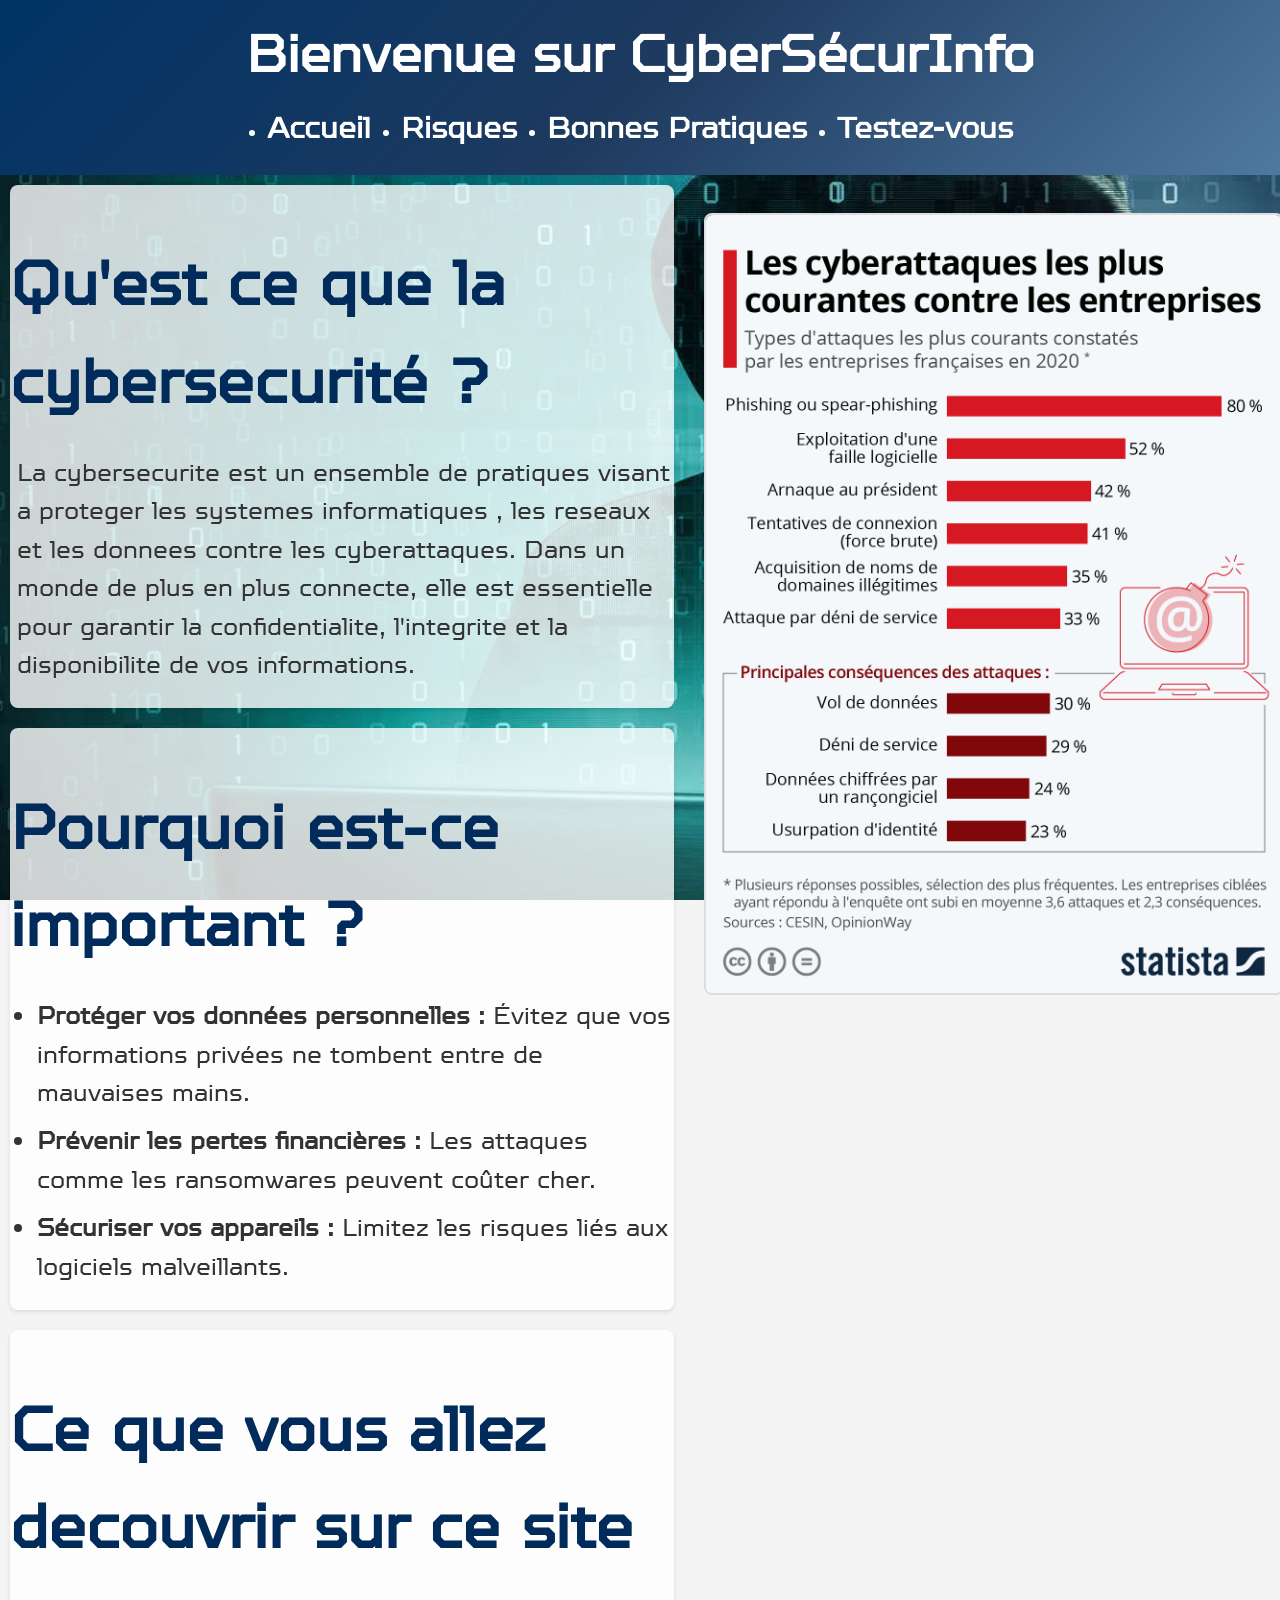
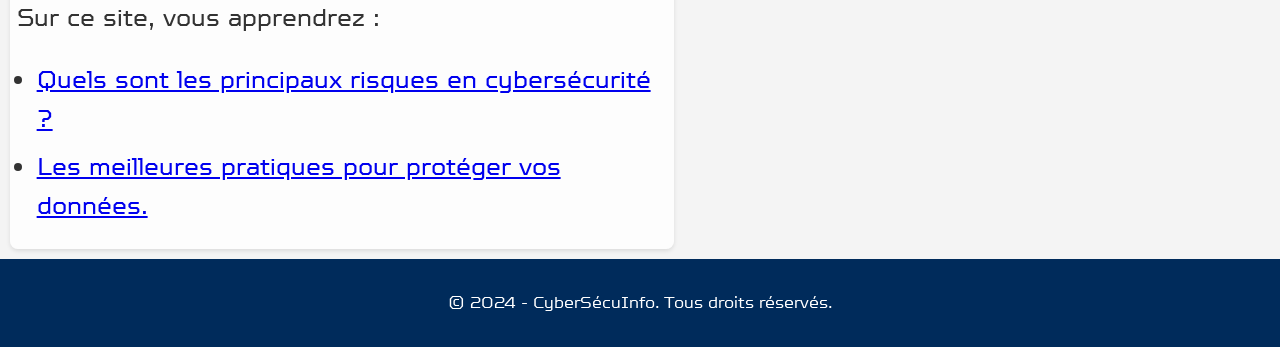
<file: index.html>
<!DOCTYPE html>
<html lang="fr">
<head>
    <meta charset="UTF-8">
    <meta name="viewport" content="width=device-width, initial-scale=1.0">
    <title>Cybersécurité - Protégez-vous</title>
    <link rel="stylesheet" href="styleindex.css">
</head>
<body>
    <header>
        <h1>Bienvenue sur CyberSécurInfo</h1>
        <nav>
            <ul>
                <li><a href="index.html">Accueil</a></li>
                <li><a href="risques.html">Risques</a></li>
                <li><a href="bonnes-pratiques.html">Bonnes Pratiques</a></li>
                <li><a href="test.html">Testez-vous</a></li>
            </ul>
        </nav>
    </header>
    
    <main>
        <section id="intro">
            <div class="content">
                <div class="text">
                    <h2>Qu'est ce que la cybersecurité ?</h2>
                    <p class="texte">La cybersecurite est un ensemble de pratiques visant a proteger les systemes informatiques , les reseaux et les donnees contre les cyberattaques. Dans un monde de plus en plus connecte, elle est essentielle pour garantir la confidentialite, l'integrite et la disponibilite de vos informations.</p>
                </div>
                <div class="text">
                    <h2>Pourquoi est-ce important ?</h2>
                    <div class="texte">
                        <ul>
                            <li><strong>Protéger vos données personnelles :</strong> Évitez que vos informations privées ne tombent entre de mauvaises mains.</li>
                            <li><strong>Prévenir les pertes financières :</strong> Les attaques comme les ransomwares peuvent coûter cher.</li>
                            <li><strong>Sécuriser vos appareils :</strong> Limitez les risques liés aux logiciels malveillants.</li>
                        </ul>
                    </div>
                    </div>
                    <div class="text">
                        <h2>Ce que vous allez decouvrir sur ce site</h2>
                        <div class="texte">
                            <p>Sur ce site, vous apprendrez :</p>
                            <ul>
                                <li><a href="risques.html">Quels sont les principaux risques en cybersécurité ?</a></li>
                                <li><a href="bonnes-pratiques.html">Les meilleures pratiques pour protéger vos données.</a></li>
                            </ul>
                        </div>
                    </div>
                </div>
            </div>
            <div class="image">
                <img src="./Image/graphique.jpeg" alt="Graphique sur les risques et pratiques en cybersécurité">
            </div>
        </section>
    </main>

    <footer>
        <p>&copy; 2024 - CyberSécuInfo. Tous droits réservés.</p>
    </footer>
</body>
</html>
</file>
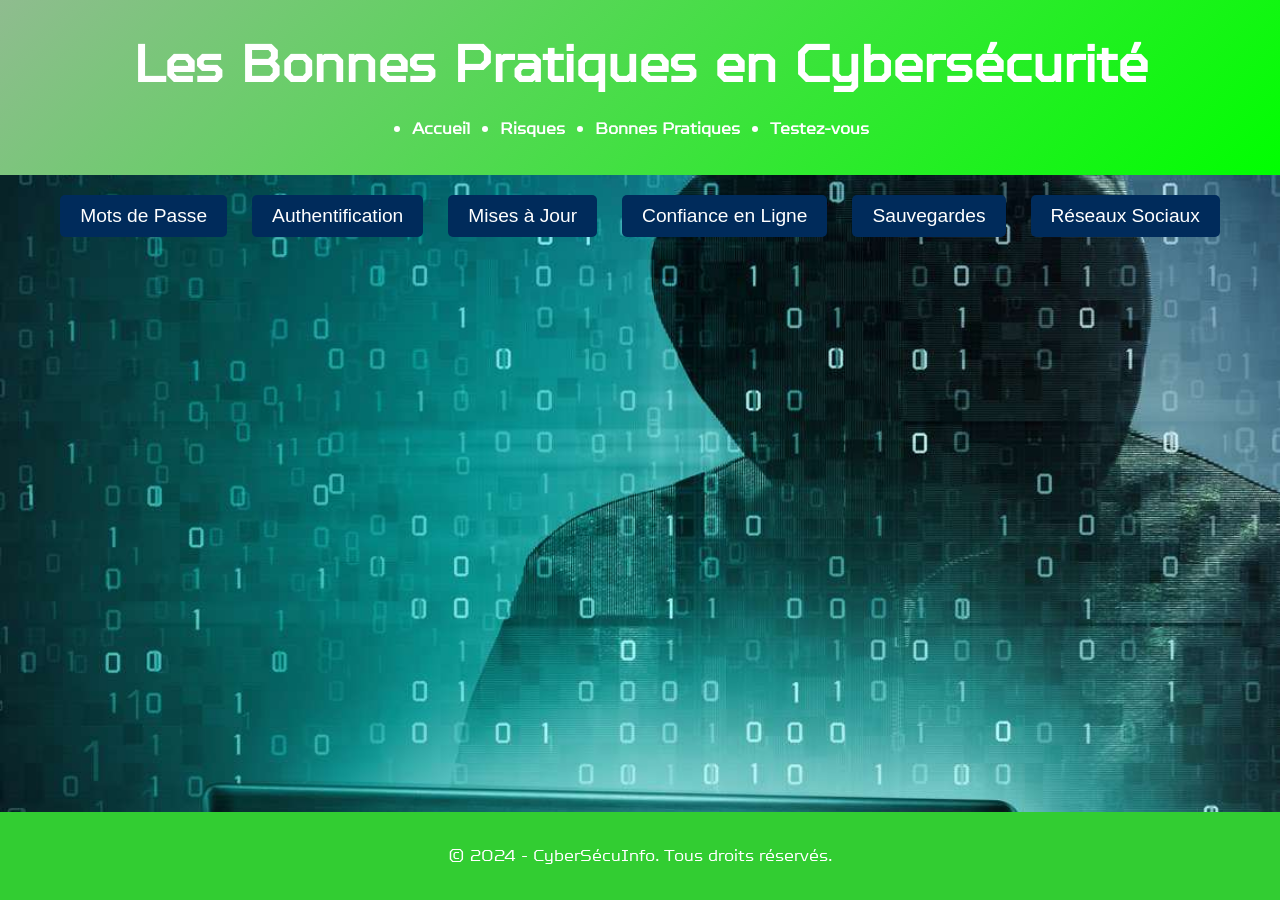
<file: bonnes-pratiques.html>
<!DOCTYPE html>
<html lang="fr">
<head>
    <meta charset="UTF-8">
    <meta name="viewport" content="width=device-width, initial-scale=1.0">
    <title>Bonnes Pratiques en Cybersécurité</title>
    <link rel="stylesheet" href="stylebonnepratique.css">

</head>
<body>
    <header>
        <h1>Les Bonnes Pratiques en Cybersécurité</h1>
        <nav>
            <ul>
                <li><a href="index.html">Accueil</a></li>
                <li><a href="risques.html">Risques</a></li>
                <li><a href="bonnes-pratiques.html">Bonnes Pratiques</a></li>
                <li><a href="test.html">Testez-vous</a></li>
            </ul>
        </nav>
    </header>
    <main>
        <div class="buttons">
            <button data-section="mots-de-passe">Mots de Passe</button>
            <button data-section="authentification">Authentification</button>
            <button data-section="mises-a-jour">Mises à Jour</button>
            <button data-section="confiance">Confiance en Ligne</button>
            <button data-section="backups">Sauvegardes</button>
            <button data-section="reseaux-sociaux">Réseaux Sociaux</button>
        </div> 
        <section class="content" id="mots-de-passe">
            <div class="text">
                <h2>1. Utilisez des mots de passe forts et uniques</h2>
                <p>Les mots de passe sont la première ligne de défense contre les cyberattaques. Un mot de passe fort combine des lettres majuscules et minuscules, des chiffres et des symboles.</p>
                <h3>Conseils pratiques :</h3>
                <ul>
                    <li>Évitez d’utiliser des mots communs ou des dates de naissance.</li>
                    <li>Utilisez un gestionnaire de mots de passe pour stocker et générer des mots de passe complexes.</li>
                    <li>Changez vos mots de passe régulièrement.</li>
                </ul>
                <p>Pour plus d'informations, consultez le site des <a href="https://cyber.gouv.fr/bonnes-pratiques-protegez-vous" target="_blank">bonnes pratiques en cybersécurité</a>.</p>
            </div>
        </section> 
        <section class="content" id="authentification">
            <div class="text">
                <h2>2. Activez l'authentification à deux facteurs (2FA)</h2>
                <p>L'authentification à deux facteurs (2FA) ajoute une couche de sécurité supplémentaire à vos comptes en ligne. Même si un pirate obtient votre mot de passe, il aura besoin d'une seconde méthode de vérification pour accéder à votre compte.</p>
                <h3>Comment activer la 2FA ?</h3>
                <ul>
                    <li>Consultez les paramètres de sécurité de vos services en ligne (Google, Facebook, etc.).</li>
                    <li>Utilisez une application d'authentification comme Google Authenticator ou Authy.</li>
                    <li>Si disponible, optez pour la vérification par SMS ou par e-mail.</li>
                </ul>
                <p>Pour plus d'informations, consultez le site des <a href="https://cyber.gouv.fr/bonnes-pratiques-protegez-vous" target="_blank">bonnes pratiques en cybersécurité</a>.</p>
            </div>
        </section>
        
        <section class="content" id="mises-a-jour">
            <div class="text">
                <h2>3. Gardez vos logiciels à jour</h2>
                <p>Les mises à jour régulières corrigent des failles de sécurité qui peuvent être exploitées par des cybercriminels. Cela inclut votre système d’exploitation, vos applications et même votre firmware.</p>
                <h3>Pourquoi mettre à jour ?</h3>
                <ul>
                    <li>Les mises à jour corrigent les vulnérabilités et améliorent la sécurité.</li>
                    <li>Les logiciels obsolètes sont des cibles faciles pour les attaques.</li>
                    <li>Les mises à jour incluent souvent des améliorations de performance et de stabilité.</li>
                </ul>
                <p>Pour plus d'informations, consultez le site des <a href="https://cyber.gouv.fr/bonnes-pratiques-protegez-vous" target="_blank">bonnes pratiques en cybersécurité</a>.</p>
            </div>
        </section>
        
        <section class="content" id="confiance">
            <div class="text">
                <h2>4. Ne faites pas confiance à tout ce que vous voyez en ligne</h2>
                <p>Les cybercriminels utilisent des techniques comme le phishing pour tromper les utilisateurs et voler des informations sensibles. Soyez vigilant avec les e-mails, les liens et les fichiers suspects.</p>
                <h3>Précautions à prendre :</h3>
                <ul>
                    <li>Vérifiez toujours l'adresse e-mail de l'expéditeur avant de cliquer sur un lien.</li>
                    <li>Évitez de télécharger des fichiers provenant de sources non fiables.</li>
                    <li>Faites attention aux demandes d’informations personnelles, même si elles semblent provenir d’une source officielle.</li>
                </ul>
                <p>Pour plus d'informations, consultez le site des <a href="https://cyber.gouv.fr/bonnes-pratiques-protegez-vous" target="_blank">bonnes pratiques en cybersécurité</a>.</p>
            </div>
        </section>
        
         <section class="content" id="backups">
            <div class="text">
                <h2>5. Effectuez des sauvegardes régulières</h2>
                <p>Les sauvegardes sont essentielles pour protéger vos données contre la perte due à des attaques de ransomware, des pannes matérielles ou des erreurs humaines. Assurez-vous de sauvegarder vos fichiers importants régulièrement.</p>
                <h3>Meilleures pratiques pour les sauvegardes :</h3>
                <ul>
                    <li>Utilisez des solutions de sauvegarde en ligne ou des disques durs externes.</li>
                    <li>Automatisez le processus de sauvegarde pour garantir qu'il soit effectué régulièrement.</li>
                    <li>Testez vos sauvegardes pour vous assurer qu'elles fonctionnent correctement.</li>
                </ul>
                <p>Pour plus d'informations, consultez le site des <a href="https://cyber.gouv.fr/bonnes-pratiques-protegez-vous" target="_blank">bonnes pratiques en cybersécurité</a>.</p>
            </div>
        </section>
        
        <section class="content" id="reseaux-sociaux">
            <div class="text">
                <h2>6. Soyez prudent sur les réseaux sociaux</h2>
                <p>Les informations que vous partagez sur les réseaux sociaux peuvent être utilisées par des cybercriminels pour vous cibler. Réfléchissez bien avant de publier des informations personnelles.</p>
                <h3>Conseils pour une utilisation sécurisée des réseaux sociaux :</h3>
                <ul>
                    <li>Réglez vos paramètres de confidentialité pour contrôler qui peut voir vos publications.</li>
                    <li>Évitez de partager des informations sensibles, comme votre adresse ou votre numéro de téléphone.</li>
                    <li>Faites attention aux demandes d’amis de personnes que vous ne connaissez pas.</li>
                </ul>
                <p>Pour plus d'informations, consultez le site des <a href="https://cyber.gouv.fr/bonnes-pratiques-protegez-vous" target="_blank">bonnes pratiques en cybersécurité</a>.</p>
            </div>
        </section> 
    </main>
    <footer>
        <p>&copy; 2024 - CyberSécuInfo. Tous droits réservés.</p>
    </footer>
</body>
<script src="scripts.js"></script>
</html>
</file>
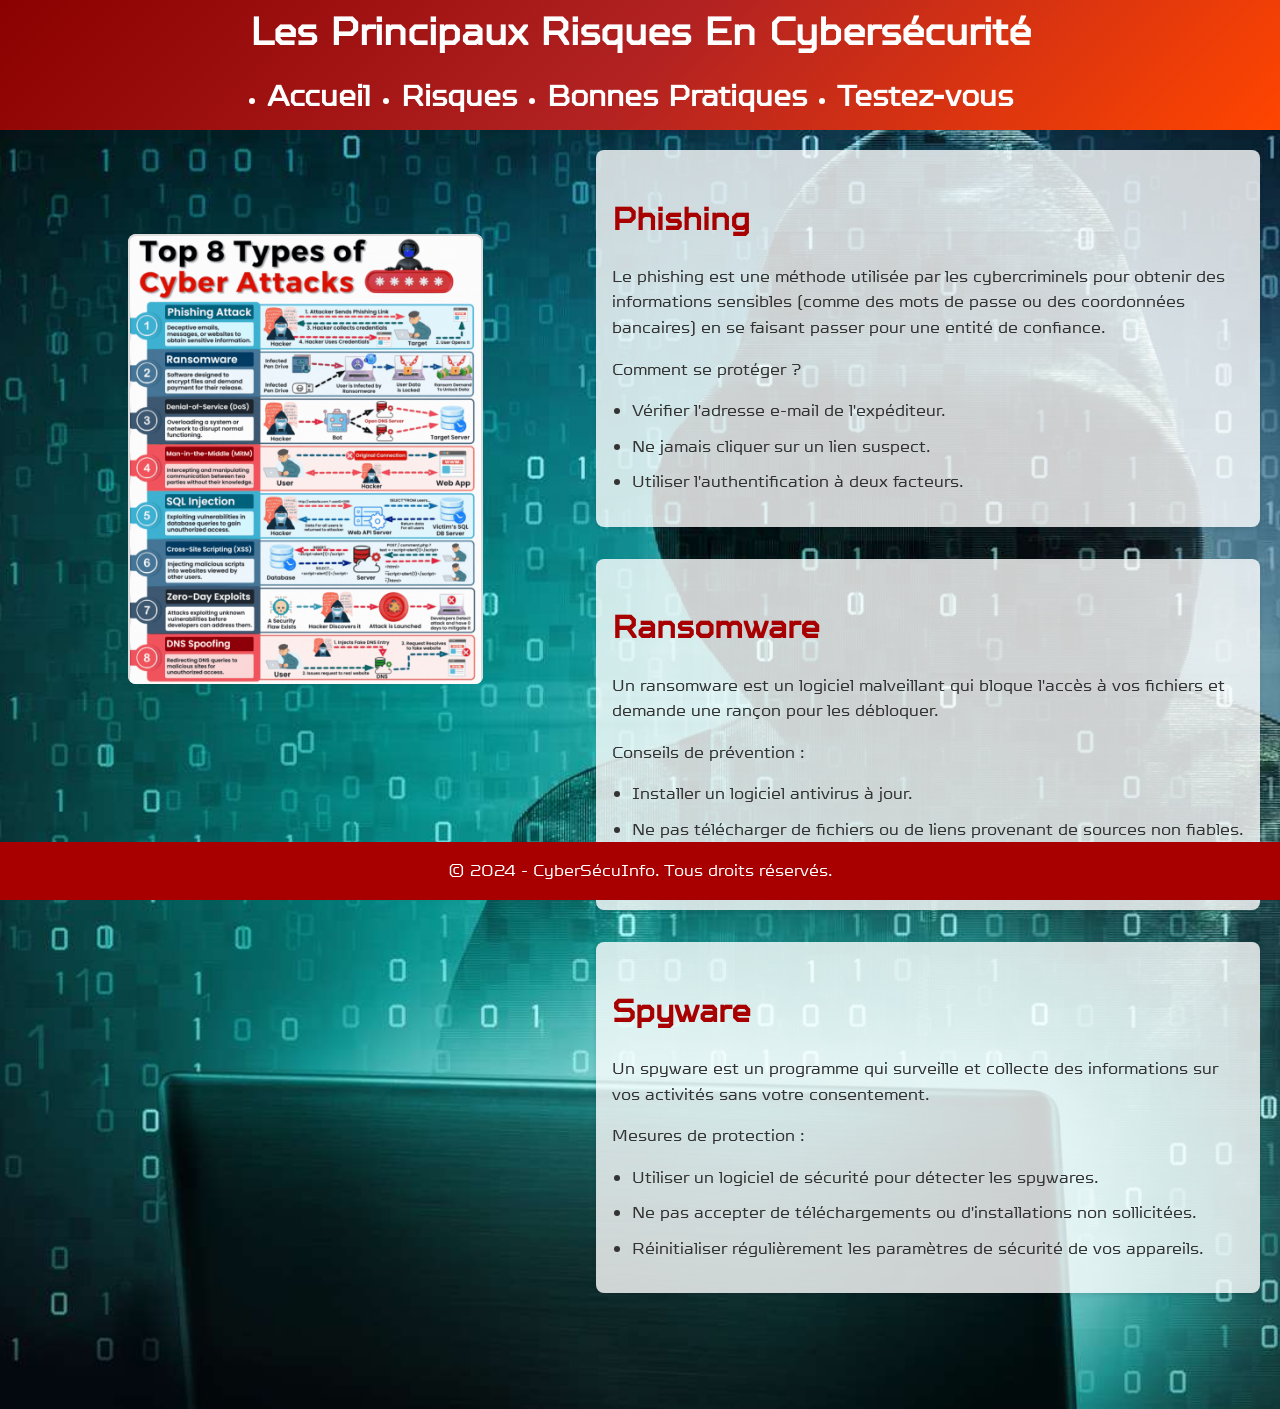
<file: risques.html>
<!DOCTYPE html>
<html lang="fr">
<head>
    <meta charset="UTF-8">
    <meta name="viewport" content="width=device-width, initial-scale=1.0, maximum-scale=1.0">
    <title>Les risques en cybersécurité</title>
    <link rel="stylesheet" href="stylerisque.css">
</head>
<body>
    <header>
        <h1>Les Principaux Risques En Cybersécurité</h1>
        <nav>
            <ul>
                <li><a href="index.html">Accueil</a></li>
                <li><a href="risques.html">Risques</a></li>
                <li><a href="bonnes-pratiques.html">Bonnes Pratiques</a></li>
                <li><a href="test.html">Testez-vous</a></li>
            </ul>
        </nav>
    </header>
    <main>
        <!-- Image fixe -->
        <div class="fixed-image">
            <img src="./Image/menaces.gif" alt="GIF des menaces en cybersécurité">
        </div>

        <!-- Texte défilant -->
        <section id="phishing">
            <div class="text">
                <h2>Phishing</h2>
                <p>Le phishing est une méthode utilisée par les cybercriminels pour obtenir des informations sensibles (comme des mots de passe ou des coordonnées bancaires) en se faisant passer pour une entité de confiance.</p>
                <p>Comment se protéger ?</p>
                <ul>
                    <li>Vérifier l'adresse e-mail de l'expéditeur.</li>
                    <li>Ne jamais cliquer sur un lien suspect.</li>
                    <li>Utiliser l'authentification à deux facteurs.</li>
                </ul>
            </div>
        </section>

        <section id="ransomware">
            <div class="text">
                <h2>Ransomware</h2>
                <p>Un ransomware est un logiciel malveillant qui bloque l'accès à vos fichiers et demande une rançon pour les débloquer.</p>
                <p>Conseils de prévention :</p>
                <ul>
                    <li>Installer un logiciel antivirus à jour.</li>
                    <li>Ne pas télécharger de fichiers ou de liens provenant de sources non fiables.</li>
                    <li>Effectuer des sauvegardes régulières de vos données importantes.</li>
                </ul>
            </div>
        </section>

        <section id="spyware">
            <div class="text">
                <h2>Spyware</h2>
                <p>Un spyware est un programme qui surveille et collecte des informations sur vos activités sans votre consentement.</p>
                <p>Mesures de protection :</p>
                <ul>
                    <li>Utiliser un logiciel de sécurité pour détecter les spywares.</li>
                    <li>Ne pas accepter de téléchargements ou d'installations non sollicitées.</li>
                    <li>Réinitialiser régulièrement les paramètres de sécurité de vos appareils.</li>
                </ul>
            </div>
        </section>
    </main>

    <footer>
        <p>&copy; 2024 - CyberSécuInfo. Tous droits réservés.</p>
    </footer>
</body>
</html>
</file>
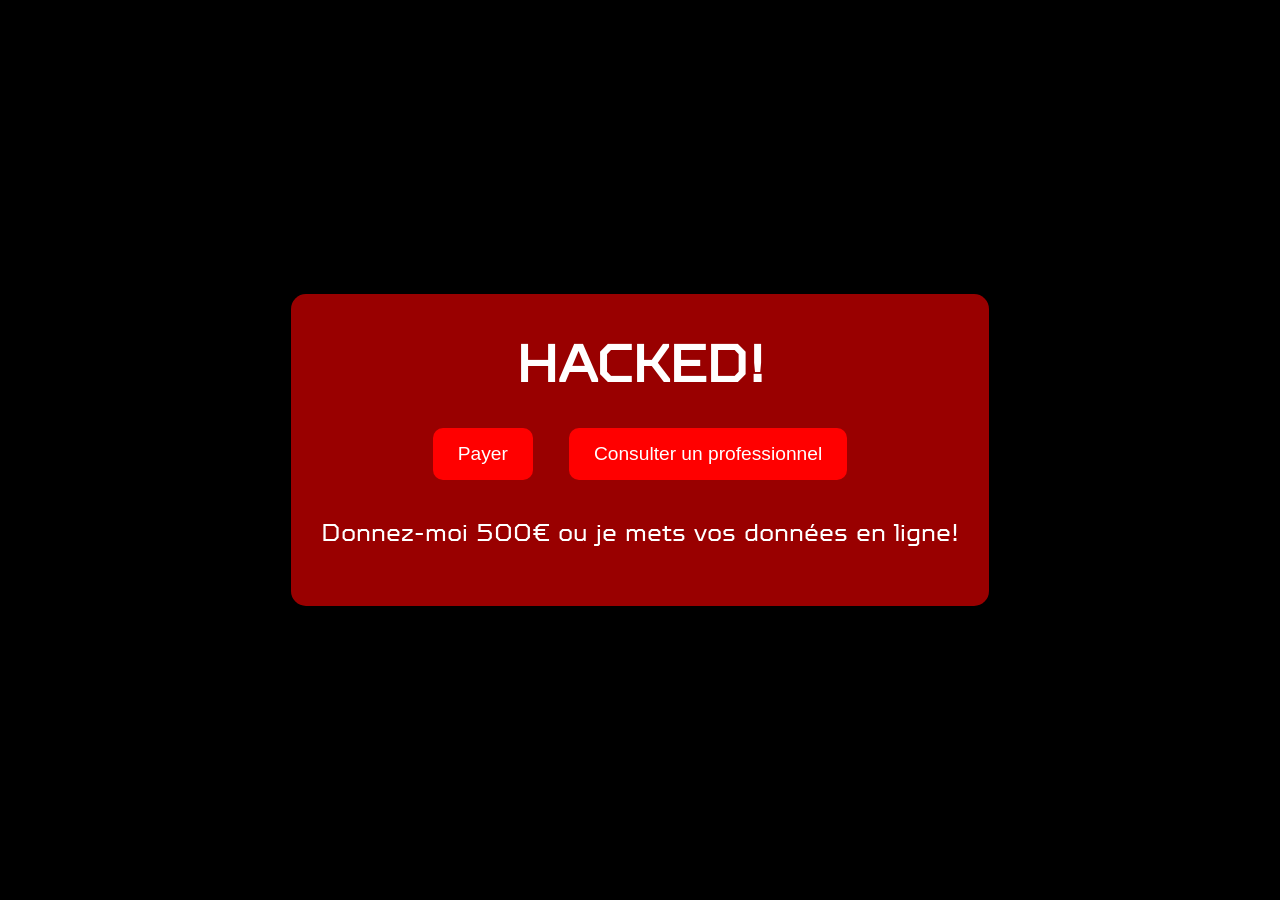
<file: test.html>
<!DOCTYPE html>
<html lang="en">
<head>
    <meta charset="UTF-8">
    <meta name="viewport" content="width=device-width, initial-scale=1.0">
    <title>Testez-Vous</title>
    <link rel="stylesheet" href="./styletest.css">
</head>
<body>

    <div id="hacked-screen" class="hidden">
        <div id="hacked-content">
            <h1>HACKED!</h1>
            <div id="hacked-buttons">
                <button id="pay-button">Payer</button>
                <button id="restart-button">Consulter un professionnel</button>
            </div>
            <div id="hacked-message">
                <p>Donnez-moi 500€ ou je mets vos données en ligne!</p>
            </div>
        </div>
    </div>
        <div id="payment-modal" class="hidden">
        <p>Confirmez le paiement ?</p>
        <button id="confirm-payment">Confirmer</button>
        <button id="cancel-payment">Annuler</button>
    </div>
    <div id="success-message" class="hidden">
        <h2>Bravo, vous avez réussi le test !</h2>
    </div>
    <div id="fail-message" class="hidden">
        <h2>Ho non, Resayes</h2>
    </div>
    <script src="./scripts.js"></script>
</body>
</html>
</file>
<file: styleindex.css>
/* Définition des variables CSS (Custom Properties) */
:root {
    --primary-color: #002B5B; /* Couleur principale (bleu foncé) */
    --secondary-color: #00BFFF; /* Couleur secondaire (bleu clair) */
    --background-color: #f4f4f4; /* Couleur de fond générale */
    --text-color: #333; /* Couleur du texte */
    --white: rgba(255, 255, 255, 0.8); /* Blanc semi-transparent */
    --font-family: 'Megatrans', sans-serif; /* Police personnalisée */
}

/* Importation d'une police personnalisée */
@font-face {
    font-family: "Megatrans"; /* Nom de la police */
    src: url("./Fonts/Octosquares.ttf") format("truetype"); /* Chemin et format de la police */
}

/* Styles généraux pour la page */
body {
    font-family: var(--font-family); /* Utilisation de la police définie */
    margin: 0; /* Suppression des marges par défaut */
    padding: 0; /* Suppression des espacements par défaut */
    line-height: 1.6; /* Hauteur de ligne */
    background-color: var(--background-color); /* Couleur de fond */
    color: var(--text-color); /* Couleur du texte */
    background-image: url('./Image/fonds.jpg'); /* Image de fond */
    background-size: cover; /* Recouvre toute la zone */
    background-position: center; /* Centre l'image */
    background-attachment: fixed; /* Fixe l'image lors du défilement */
}

/* Styles pour l'entête */
header {
    padding: 20px 30px; /* Espacements internes */
    color: white; /* Couleur du texte */
    text-align: center; /* Centrer le contenu */
    background: linear-gradient(135deg, #003366, #1E3A5F, #4F79A1); /* Dégradé de fond */
    height: 15vh; /* Hauteur de l'entête en fonction de la hauteur de la fenêtre */
    display: flex; /* Flexbox pour alignement */
    flex-direction: column; /* Orientation verticale */
    justify-content: center; /* Centre verticalement */
    align-items: center; /* Centre horizontalement */
}

h1 {
    font-size: 4vw; /* Taille proportionnelle à la largeur de la fenêtre */
    margin: 0; /* Suppression des marges */
}

/* Barre de navigation */
nav {
    width: 100%; /* Prend toute la largeur */
}

nav ul {
    display: flex; /* Affichage en ligne */
    justify-content: center; /* Centrer les éléments */
    padding: 0; /* Suppression des espaces internes */
    margin: 10px 0; /* Marges externes */
}

nav ul li {
    margin: 0 15px; /* Espacement horizontal entre les éléments */
}

nav ul li a {
    color: white; /* Couleur des liens */
    text-decoration: none; /* Suppression du soulignement */
    font-weight: bold; /* Texte en gras */
    font-size: 1.8rem; /* Taille des liens */
    transition: color 0.3s ease; /* Animation douce pour les changements de couleur */
}

nav ul li a:hover {
    color: var(--secondary-color); /* Changement de couleur au survol */
}

/* Structure des sections */
#intro {
    display: flex; /* Disposition en ligne */
    align-items: flex-start; /* Aligner les éléments au début */
}

.content {
    display: flex; /* Flexbox */
    flex-direction: column; /* Orientation verticale */
    margin-right: 20px; /* Espacement à droite */
    flex: 1; /* Prend tout l'espace disponible */
}

/* Contenu du texte */
.text {
    flex: 1; /* Prend tout l'espace disponible */
    margin: 10px; /* Marges externes */
    background-color: var(--white); /* Fond blanc semi-transparent */
    border-radius: 8px; /* Coins arrondis */
    box-shadow: 0 2px 4px rgba(0, 0, 0, 0.1); /* Ombre discrète */
}

/* Texte à l'intérieur */
.texte {
    font-size: 1.9rem; /* Taille de police */
    margin-left: 1%; /* Espacement à gauche */
}

/* Images */
.image {
    max-width: 45%; /* Largeur maximale */
    margin-top: 3%; /* Marge en haut */
}

.image img {
    width: 100%; /* L'image occupe toute la largeur */
    height: auto; /* Ajustement proportionnel */
    border-radius: 8px; /* Coins arrondis */
    border: 2px solid #ddd; /* Bordure légère */
}

/* Listes à puces */
ul {
    list-style-type: disc; /* Style des puces (disques) */
    padding-left: 20px; /* Espacement à gauche */
}

ul li {
    margin-bottom: 10px; /* Espacement entre les éléments */
}

/* Pied de page */
footer {
    text-align: center; /* Texte centré */
    padding: 15px; /* Espacements internes */
    background: var(--primary-color); /* Fond bleu foncé */
    color: white; /* Couleur du texte */
    position: relative; /* Positionnement relatif */
}

/* Titres */
h2 {
    color: var(--primary-color); /* Couleur principale */
    font-size: 3.8rem; /* Taille de police */
    margin-bottom: 10px; /* Marge en bas */
    font-weight: 900; /* Très gras */
}

/* Styles spécifiques pour certaines pages */
.index {
    background: linear-gradient(135deg, var(--primary-color), #005BB5); /* Dégradé */
}

section .text :not(h2) {
    font-size: 1.5rem; /* Taille de police pour tout sauf h2 */
}
</file>
<file: stylebonnepratique.css>
:root {
    --primary-color: #002B5B;
    --secondary-color: #00BFFF;
    --background-color: rgba(255, 255, 255, 0.8);
    --text-color: #333;
    --white: rgba(255, 255, 255, 0.8);
    --font-family: 'Megatrans', sans-serif;
}

@font-face {
    font-family: "Megatrans";
    src: url("./Fonts/Octosquares.ttf") format("truetype");
}

/* Styles généraux */
body {
    font-family: 'Megatrans', sans-serif;
    margin: 0;
    padding: 0;
    line-height: 1.6;
    background-color: #f4f4f4;
    color: #333;
    background-image: url('./Image/fonds.jpg');
    background-size: cover;
    background-position: center;
    background-attachment: fixed;
    display: flex;
    flex-direction: column;
    min-height: 100vh;
}

/* Header */
header {
    padding: 20px 30px;
    color: white;
    text-align: center;
    background: linear-gradient(135deg, #8FBC8F, lime); /* Dégradé vert */
    height: 15vh; /* 20% de la hauteur de la fenêtre */
    display: flex;
    flex-direction: column;
    justify-content: center; /* Centrer verticalement le contenu */
    align-items: center; /* Centrer horizontalement */
}
h1 {
    font-size: 4vw; /* Utiliser une unité relative à la largeur de la fenêtre pour maintenir la proportion */
    margin: 0;
}
nav {
    width: 100%; /* S'assurer que la barre de navigation occupe toute la largeur */
}
nav ul {
    display: flex;
    justify-content: center;
    padding: 0;
    margin: 10px 0;
}


nav ul li {
    margin: 0 15px;
}

nav ul li a {
    color: white;
    text-decoration: none;
    font-weight: bold;
    font-size: 1rem;
    transition: color 0.3s ease;
}


nav ul li a:hover {
    color: var(--secondary-color);
}

/* Boutons */
.buttons {
    text-align: center;
    margin: 20px 0;
}

.buttons button {
    margin: 0 10px;
    padding: 10px 20px;
    font-size: 1.2rem;
    cursor: pointer;
    background-color: var(--primary-color);
    color: white;
    border: none;
    border-radius: 5px;
    transition: background-color 0.3s ease;
}

.buttons button:hover {
    background-color: var(--secondary-color);
}

/* Sections */
.content {
    display: none; /* Masque toutes les sections au départ */
    margin: 20px;
    padding: 20px;
    background-color: var(--white);
    border-radius: 8px;
    box-shadow: 0 2px 4px rgba(0, 0, 0, 0.8);
}

.content.active {
    display: block; /* Affiche uniquement la section active */
}

h2 {
    color: green; /* Texte des titres en vert */
    font-size: 3.8rem;
    margin-bottom: 10px;
}

.text {
    padding: 10px;
     border-radius: 8px;
    box-shadow: 0 2px 4px rgba(0, 0, 0, 0.1); /* Ombre légère */
}
/* Listes */
ul {
    list-style-type: disc;
    padding-left: 20px;
}

ul li {
    margin-bottom: 10px;
}

/* Footer */
footer {
    text-align: center;
    padding: 15px;
    background: limegreen;
    color: white;
    position: relative;
}

footer button {
    padding: 10px 15px;
    border: none;
    background-color: var(--primary-color);
    color: white;
    cursor: pointer;
    border-radius: 5px;
}

footer button:hover {
    background-color: var(--secondary-color);
}
main {
    flex: 1; /* Permet à la section principale de s'étirer */
}
/* Animation pour le message */
.hidden {
    display: none;
}
.hidden {
    display: none;
}

#hacked {
    display: flex;
    justify-content: center;
    align-items: center;
    position: fixed;
    top: 0;
    left: 0;
    width: 100%;
    height: 100%;
    background: rgba(0, 0, 0, 0.9);
    color: white;
    z-index: 1000;
    opacity: 0; /* Masquer initialement */
    transition: opacity 1.5s ease-in-out; /* Transition douce */
}

#hacked:not(.hidden) {
    opacity: 1; /* Transition visible */
}

.hacked-message h2, .hacked-message p {
    text-align: center;
    font-size: 2rem;
    animation: shake 1s infinite; /* Ajout d'un tremblement pour effet dramatique */
}
#hacked-buttons {
    display: flex;
    justify-content: center;
    margin-top: 20px;
}

#hacked-buttons button {
    background-color: red;
    color: white;
    border: none;
    padding: 10px 20px;
    margin: 0 10px;
    font-size: 1rem;
    cursor: pointer;
    border-radius: 5px;
    transition: background-color 0.3s ease;
}

#hacked-buttons button:hover {
    background-color: darkred;
}

/* Animation de tremblement */
@keyframes shake {
    0% { transform: translate(1px, 1px) rotate(0deg); }
    10% { transform: translate(-1px, -2px) rotate(-1deg); }
    20% { transform: translate(-3px, 0px) rotate(1deg); }
    30% { transform: translate(3px, 2px) rotate(0deg); }
    40% { transform: translate(1px, -1px) rotate(1deg); }
    50% { transform: translate(-1px, 2px) rotate(-1deg); }
    60% { transform: translate(-3px, 1px) rotate(0deg); }
    70% { transform: translate(3px, 1px) rotate(-1deg); }
    80% { transform: translate(-1px, -1px) rotate(1deg); }
    90% { transform: translate(1px, 2px) rotate(0deg); }
    100% { transform: translate(1px, -2px) rotate(-1deg); }
}
</file>
<file: stylerisque.css>
:root {
    --primary-color: #002B5B;
    --secondary-color: #00BFFF;
    --text-color: #333;
    --white: rgba(255, 255, 255, 0.8);
    --font-family: 'Megatrans', sans-serif;
    --base-font-size: 1em;
    --header-background: linear-gradient(135deg, #8B0000, #B22222, #FF4500);
    --footer-background: #A80000;
}
/* Police personnalisée */
@font-face {
    font-family: "Megatrans";
    src: url("./Fonts/Octosquares.ttf") format("truetype");
}
/* Style global */
body {
    font-family: var(--font-family);
    margin: 0;
    padding: 0;
    line-height: 1.6;
    background-image: url('./Image/fonds.jpg');
    color: var(--text-color);
    font-size: var(--base-font-size);
    padding-bottom: 4em; /* Espacement pour le footer */
    background-repeat: no-repeat;
    background-position: center;
    background-size: cover;
}

/* Header */
header {
    padding: 20px 30px;
    color: white;
    text-align: center;
    background: var(--header-background);
    height: 10vh;
    display: flex;
    flex-direction: column;
    justify-content: center;
    align-items: center;
    
}

h1 {
    font-size: 3vw;
    margin: 0;
}

nav ul {
    display: flex;
    justify-content: center;
    padding: 0;
    margin: 10px 0;
}

nav ul li {
    margin: 0 15px;
}

nav ul li a {
    color: white;
    text-decoration: none;
    font-weight: bold;
    font-size: 1.8rem;
    transition: color 0.3s ease;
}

nav ul li a:hover {
    color: var(--secondary-color);
}

/* Image fixe */
.fixed-image {
    position: fixed;
    top: 26%    ; /* Ajustement pour éviter le header */
    left: 10%;
    height: 50vh; /* Empêcher le débordement entre header et footer */
    overflow: hidden; /* Couper l'image si nécessaire */
    z-index: 1;
    background-color: rgba(255, 255, 255, 0.9);
    border-radius: 0.5em;
}

.fixed-image img {
    width: auto;
    height: 100%;
    border-radius: 0.5em;
    border: 0.125em solid #ddd;
    object-fit: contain
}
.fixed-image:hover {
    transform: scale(2); /* Agrandit le conteneur et le GIF */
    transition: transform 0.3s ease; /* Animation fluide pour l'agrandissement */
}

/* Texte défilant */
main {
    margin-left: 45%; /* Laisser de la place pour l'image fixe */
    padding: 20px;
}

.text {
    margin-bottom: 2em;
    padding: 1em;
    background-color: rgba(255, 255, 255, 0.8);
    border-radius: 0.5em;
    box-shadow: 0 0.125em 0.25em rgba(0, 0, 0, 0.1);
}

.text h2 {
    color: var(--footer-background);
    font-size: 2em;
    margin-bottom: 0.625em;
}

.text ul {
    list-style-type: disc;
    padding-left: 1.25em;
}

.text ul li {
    margin-bottom: 0.625em;
}

/* Footer */
footer {
    position: fixed;
    bottom: 0;
    left: 0;
    width: 100%;
    text-align: center;
    color: white;
    background: var(--footer-background);
}

/* Responsivité */
@media (max-width: 768px) {
    .fixed-image {
        display: none; /* Masquer l'image sur petits écrans */
    }

    main {
        margin-left: 0;
    }

    .text {
        padding: 1em;
    }
}
</file>
<file: styletest.css>
/* Couleurs et animations de base */
:root {
    --primary-color: #002B5B;
    --secondary-color: #00BFFF;
    --background-color: rgba(255, 255, 255, 0.8);
    --text-color: #333;
    --font-family: 'Megatrans', sans-serif;
    --alert-color: #ff3333; /* Rouge alarmant */
}

/* Police personnalisée */
@font-face {
    font-family: "Megatrans";
    src: url("./Fonts/Octosquares.ttf") format("truetype");
}

/* Corps de la page */
body {
    font-family: 'Megatrans', sans-serif;
    margin: 0;
    padding: 0;
    line-height: 1.6;
    background-color: #f4f4f4;
    color: #333;
    background-image: url('./Image/fonds.jpg');
    background-size: cover;
    background-position: center;
    background-attachment: fixed;
    display: flex;
    flex-direction: column;
    min-height: 100vh;
}

/* Header */
header {
    padding: 20px 30px;
    color: white;
    text-align: center;
    background: linear-gradient(135deg, #8FBC8F, lime);
    height: 15vh;
    display: flex;
    flex-direction: column;
    justify-content: center;
    align-items: center;
}

h1 {
    font-size: 4vw;
    margin: 0;
}

nav {
    width: 100%;
}

nav ul {
    display: flex;
    justify-content: center;
    padding: 0;
    margin: 10px 0;
}

nav ul li {
    margin: 0 15px;
}

nav ul li a {
    color: white;
    text-decoration: none;
    font-weight: bold;
    font-size: 1rem;
    transition: color 0.3s ease;
}

nav ul li a:hover {
    color: var(--secondary-color);
}

/* Effet d'écran "HACKED!" plein écran */
#hacked-screen {
    position: fixed;
    top: 0;
    left: 0;
    width: 100%;
    height: 100%;
    background-color: rgba(0, 0, 0); /* Fond noir transparent */
    display: flex;
    justify-content: center;
    align-items: center;
    color: white;
    font-size: 3rem;
    text-align: center;
    z-index: 10000; /* Très au-dessus des autres éléments */
    animation: shake 0.5s infinite; /* Animation de tremblement */
}

#hacked-content {
    text-align: center;
    background-color: rgba(255, 0, 0, 0.6); /* Rouge clair, un peu transparent */
    padding: 30px;
    border-radius: 15px;
    animation: flash 0.5s alternate infinite; /* Flash entre des couleurs */
}

#hacked-buttons button {
    margin: 10px;
    padding: 15px 25px;
    font-size: 1.2rem;
    cursor: pointer;
    background-color: red;
    color: white;
    border: none;
    border-radius: 10px;
    transition: background-color 0.3s ease;
}

#hacked-buttons button:hover {
    background-color: darkred;
}

#hacked-message {
    font-size: 1.5rem;
    margin-top: 20px;
}

/* Animation de flash (écran perturbant) */
@keyframes flash {
    0% { background-color: rgba(255, 0, 0, 0.6); }
    100% { background-color: rgba(255, 255, 255, 0.3); }
}

/* Animation de tremblement */
@keyframes shake {
    0% { transform: translate(1px, 1px) rotate(0deg); }
    10% { transform: translate(-1px, -2px) rotate(-1deg); }
    20% { transform: translate(-3px, 0px) rotate(1deg); }
    30% { transform: translate(3px, 2px) rotate(0deg); }
    40% { transform: translate(1px, -1px) rotate(1deg); }
    50% { transform: translate(-1px, 2px) rotate(-1deg); }
    60% { transform: translate(-3px, 1px) rotate(0deg); }
    70% { transform: translate(3px, 1px) rotate(-1deg); }
    80% { transform: translate(-1px, -1px) rotate(1deg); }
    90% { transform: translate(1px, 2px) rotate(0deg); }
    100% { transform: translate(1px, -2px) rotate(-1deg); }
}

/* Le modal de paiement, caché par défaut */
#payment-modal {
    position: fixed;
    top: 50%;
    left: 50%;
    transform: translate(-50%, -50%);
    background-color: rgba(0, 0, 0, 0.8);
    color: white;
    padding: 20px;
    border-radius: 15px;
    z-index: 10001; /* Au-dessus de l'écran HACKED */
    text-align: center;
}

#payment-modal button {
    margin: 10px;
    padding: 15px;
    font-size: 1rem;
    cursor: pointer;
    background-color: #00BFFF;
    color: white;
    border: none;
    border-radius: 10px;
    transition: background-color 0.3s ease;
}

#payment-modal button:hover {
    background-color: #008c9e;
}

.hidden {
    display: none ;
}

/* Style pour le message de succès */
#success-message {
    position: fixed;
    top: 50%;
    left: 50%;
    transform: translate(-50%, -50%);
    background-color: rgba(0, 128, 0, 0.8); /* Fond vert pour succès */
    color: white;
    padding: 20px;
    border-radius: 15px;
    font-size: 1.5rem;
    z-index: 10001; /* Au-dessus de l'écran HACKED */
    text-align: center;
    display: none;
}

/* Affiche le message */
#success-message:not(.hidden) {
    display: block;
}
/* Style pour le message de succès */
#fail-message {
    position: fixed;
    top: 50%;
    left: 50%;
    transform: translate(-50%, -50%);
    background-color: rgba(255, 0, 0, 0.8); /* Fond rouge pour erreur */
    color: white; /* Texte blanc pour contraster avec le fond */
    padding: 20px;
    border-radius: 15px;
    font-size: 1.5rem;
    z-index: 10001; /* Au-dessus de l'écran HACKED */
    text-align: center;
    display: none;
}

/* Affiche le message */
#fail-message:not(.hidden) {
    display: block;
}
</file>
